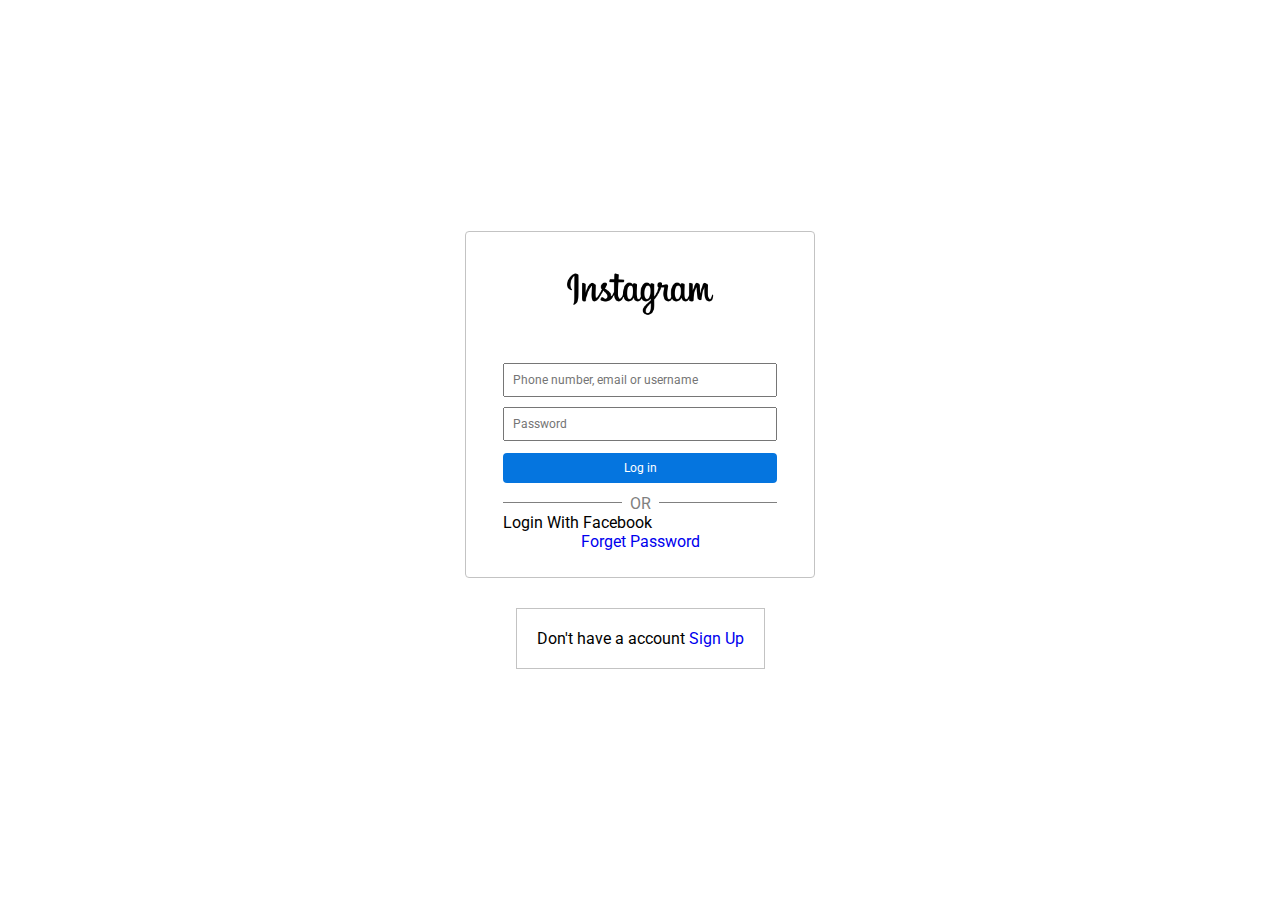
<file: index.html>
<!DOCTYPE html>
<html lang="en">
  <head>
    <meta charset="UTF-8" />
    <meta name="viewport" content="width=device-width, initial-scale=1.0" />
    <title>login Page | instagram</title>
    <link rel="stylesheet" href="style.css" />
    <link
      rel="stylesheet"
      href="https://cdnjs.cloudflare.com/ajax/libs/font-awesome/5.15.3/css/all.min.css"
    />
    <link
      rel="stylesheet"
      href="https://fonts.googleapis.com/css2?family=Roboto"
    />
  </head>
  <body>
    <div class="container">
      <div class="center">
        <div class="header">
          <img
            src="instagramlogo.png"
            alt="InstagramLogo"
            class="instaLogo"
            width="150px"
          />
        </div>
        <div class="inputElement">
          <input
            type="text"
            name=""
            id=""
            placeholder="Phone number, email or username"
            class="inputText"
          />

          <input type="text" placeholder="Password" class="inputText" />
          <input type="submit" value="Log in" class="inputButton" />
          <div class="line">
            <span class="arrow"></span>
            <span class="content">&nbsp;OR&nbsp;</span>
            <span class="arrow"></span>
          </div>
          <div class="social_icon">
            Login With Facebook
          </div>
          <div class="forgetPassword"><a href="https://www.instagram.com/accounts/password/reset/">Forget Password</a></div>
        </div>
      </div>
      <div class="footer">
        <p>Don't have a account <span> <a href="https://www.instagram.com/accounts/emailsignup/">Sign Up</a> </span></p>
      </div>
    </div>
  </body>
</html>
</file>
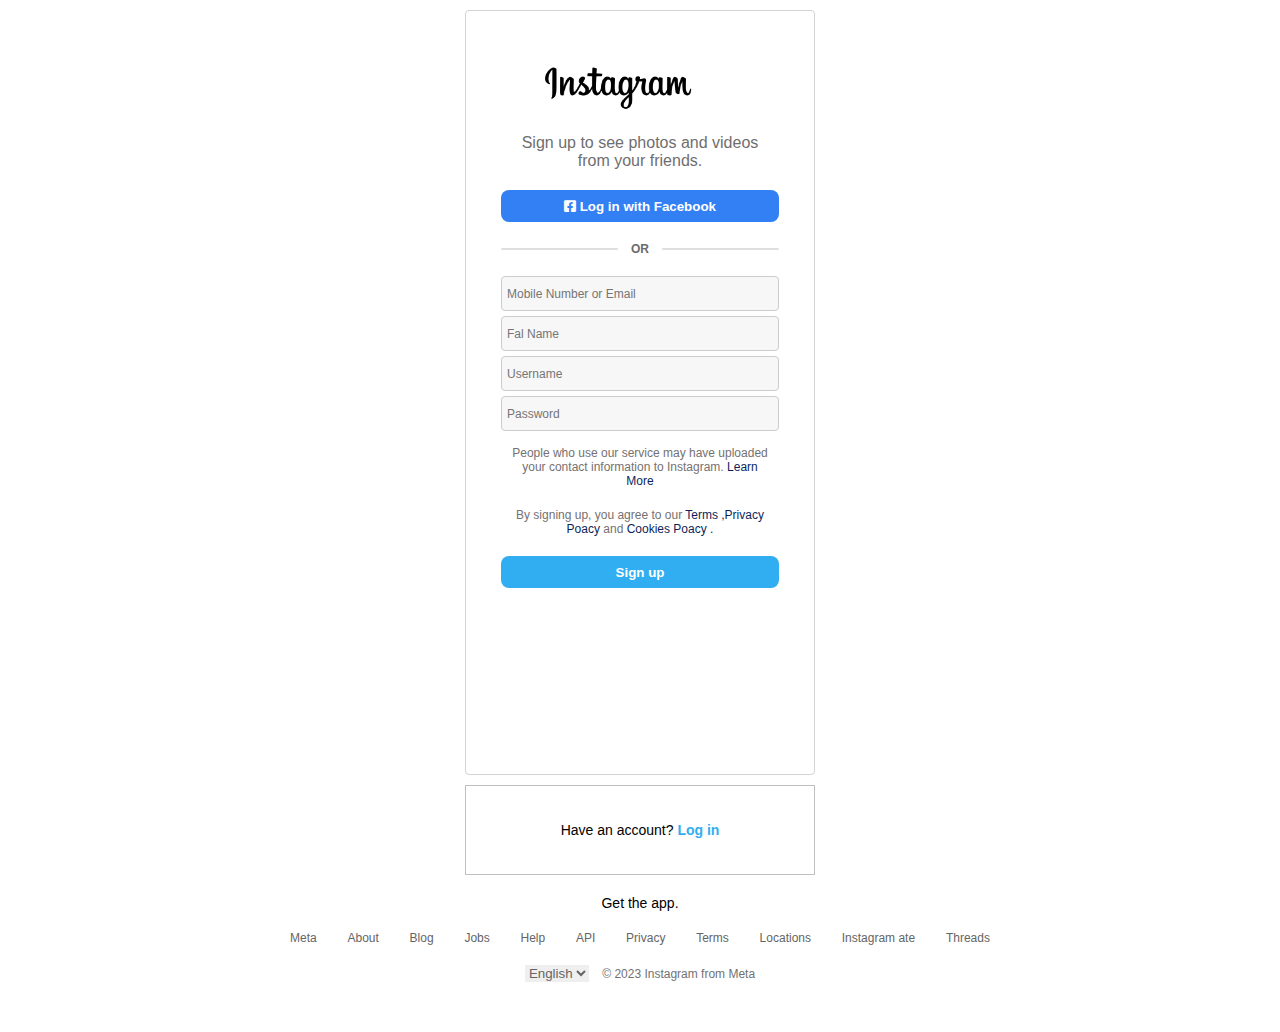
<file: signup.html>
<!DOCTYPE html>
<html lang="en">
  <head>
    <meta charset="UTF-8" />
    <meta name="viewport" content="width=device-width, initial-scale=1.0" />
    <title>signup page | page</title>
    <link rel="stylesheet" href="signup.css" />
    <link rel="stylesheet" href="https://cdnjs.cloudflare.com/ajax/libs/font-awesome/5.15.3/css/all.min.css" />

  </head>
  <body>
    <header>
      <div class="container">
        <div class="center">
          <img src="instagramlogo.png" alt="" width="150px" />
          <div class="sub-title">
            Sign up to see photos and videos <br />
            from your friends.
          </div>
          <button class="login-btn">
            <i class="fab fa-facebook-square"></i>&nbsp;Log in with Facebook
          </button>
          <div class="line">
            <span class="arrow"></span>
            <span class="content"
              >&nbsp;&nbsp;&nbsp;&nbsp;OR&nbsp;&nbsp;&nbsp;&nbsp;</span
            >
            <span class="arrow"></span>
          </div>
          <div class="input-group">
            <input type="text" placeholder="Mobile Number or Email" />
            <input type="text" placeholder="Fal Name" />
            <input type="text" placeholder="Username" />
            <input type="text" placeholder="Password" />
          </div>
          <div class="learn-more">
            <p>
              People who use our service may have uploaded <br />
              your contact information to Instagram.
              <a href=""
                >Learn <br />
                More</a
              >
            </p>
          </div>
          <div class="terms">
            <p>
              By signing up, you agree to our <a href="">Terms ,</a
              ><a href="">Privacy Poacy</a> and <a href="">Cookies Poacy .</a>
            </p>
          </div>
          <button class="sign-up" hre="index.html" >Sign up</button>
        </div>
      </div>
    </header>
    <section class="Log-in">
      <p>Have an account? <a href="">Log in</a></p>
    </section>
    <section class="get-the-app">
      <p>Get the app.</p>
    </section>
    <section class="footer-list">
      <div><a href="">Meta</a> </div>
      <div><a href="">About</a> </div>
      <div><a href="">Blog</a> </div>
      <div><a href="">Jobs</a> </div>
      <div><a href="">Help</a> </div>
      <div><a href="">API</a> </div>
      <div><a href="">Privacy</a> </div>
      <div><a href="">Terms</a> </div>
      <div><a href="">Locations</a> </div>
      <div><a href="">Instagram ate</a> </div>
      <div><a href="">Threads</a> </div>
    </section>
    <footer class="footer">
      <select class="languages">
        <option value="">English</option>
        <option value="">English</option>
        <option value="">English</option>
        <option value="">English</option>
        <option value="">English</option>
        <option value="">English</option>
        <option value="">English</option>
        <option value="">English</option>
        <option value="">English</option>
        <option value="">English</option>
      </select> &nbsp;&nbsp;
      &copy 2023 Instagram from Meta
    </footer>
  </body>
</html>
</file>
<file: style.css>
*{
    margin: 0;
    padding: 0;
    box-sizing: border-box;
    font-family: "Roboto", sans-serif;
}
.container{
    width: 100%;
    height: 100vh;
    display: flex;
    flex-direction: column;
    justify-content: center;
    align-items: center;
}
.center{
    width: 350px;
    border: 1px solid rgb(195, 195, 195);
    border-radius: 4px;
}
.center .header{
    display: flex;
    justify-content: center;
    margin-top: 20px;
    margin-bottom: 17px;
}
.center .inputElement{
    display: flex;
    flex-direction: column;
    margin: 0 37px 0 37px;
}

/* input section */

 .inputElement .inputText{
    padding: 8px;
    font-size: 12px;
    margin-top: 10px;
 }
 .inputText:focus{
    outline: gray;
 }

 .inputButton{
    background-color: rgb(5, 117, 223);
    color: white;
    font-size: 12px;
    padding: 8px;
    border-radius: 4px;
    margin-bottom: 12px;
    margin-top: 12px;
    border: none;
    
 }
 .line{
    display: flex;
    margin-top: 7px;
 }
 .arrow {
    background-color: gray;
    height: 1px;
    width: 140px;
 }

 .content{
    color: gray;
    margin-top: -8px;
    margin-left: 4px;
    margin-right: 4px;
 }
 
 .social-icon{
    margin: auto;
    margin-top: 10px;
    margin-bottom: 15px;
 }
 .fab{
    padding: 5px;
    color: rgb(0, 55, 107);
 }
 .social-icon span{
    color: rgb(0, 55, 107);
    font-size: 14px;
    font-weight: 600;
 }
 .forgetPassword{
    margin: auto;
    color: rgb(3, 66, 123);
    margin-bottom: 26px;
 }
 .forgetPassword a{
    text-decoration: none;
 }
 .footer{
    margin-top: 30px;
    border: 1px solid rgb(195, 195, 195);
    padding: 20px;
    text-align: center;
 }
 .footer span{
    color: rgb(0, 66, 128);
    font-weight: 400;
 }
 .footer span a{
    text-decoration: none;
 }

 /* style end current update now */
</file>
<file: signup.css>
*{
    margin: 0;
    padding: 0;
    box-sizing: border-box;
}
/* Body Section Start */
body{
    display: flex;
    flex-direction: column;
    align-items: center;
    justify-content: center;
    font-family: 'Proxima Nova', sans-serif;
}
/* Body Section End */

/* Container Section Start (main Container) */
.container{
    margin-top: 10px;
    width: 350px;
    height: 85vh;
    border: 1px solid rgb(212, 211, 211);
    border-radius: 4px;
    padding: 35px;
    display: flex;
    justify-content: center;
    margin-bottom: 10px;
    border-radius: 4px;
}
/* Container Section End */


.container img{
    margin-left: 42px;
}
.sub-title{
    font-size: 16px;
    font-weight: 400;
    color: rgb(111, 110, 110);
    text-align: center;
}
.login-btn{
    width: 100%;
    height: 32px;
    border-radius: 8px;
    border: none;
    background-color: rgb(51, 128, 244);
    color: white;
    margin-top: 20px;
    font-weight: bold;
    margin-bottom: 20px;
}
.line{
    width: 100%;
    display: flex;
    align-items: center;
    margin-bottom: 20px;
}
.line .arrow{
    width: 45%;
    height: 2px;
    background-color: rgb(223, 223, 223);
    border-radius: 4px;
}
.line .content{
    font-size: 12px;
    font-weight: bold;
    color: rgb(107, 107, 107);
}
.input-group input{
    width: 100%;
    height: 35px;
    margin-bottom: 5px;
    padding-left: 5px;
    font-size: 12px;
    border: 1px solid rgb(204, 204, 204);
    border-radius: 4px;
    background-color: rgb(247, 247, 247);
}
.learn-more{
    margin-top: 10px;
}
.learn-more, .terms{
    font-size: 12px;
    color: rgb(117, 113, 113);
    text-align: center;
    margin-bottom: 20px;
}
a{
    text-decoration: none;
    color: rgb(12, 31, 91);
}

.sign-up{
    width: 100%;
    height: 32px;
    background-color: rgb(49, 174, 241);
    color: white;
    font-weight: bold;
    border: none;
    border-radius: 8px;
}
.Log-in{
    width: 350px;
    height: 10vh;
    border: 1px solid silver;
    text-align: center;
    display: flex;
    align-items: center;
    justify-content: center;
    font-size: 14px;
}
.Log-in a{
    text-decoration: none;
    color: rgb(49, 174, 241);
    font-weight: bold;
}
.get-the-app{
    margin-top: 20px;
    margin-bottom: 20px;
    font-size: 14px;
    display: inline-block;
}
.footer-list {
    width: 700px;
    display: flex;
    justify-content: space-between;
    font-size: 12px;
    margin-bottom: 20px;
}
.footer-list div a{
    color: rgb(101, 101, 101);
}
.footer{
    font-size: 12px;
    color: rgb(114, 114, 114);
}
.footer .languages{
    border: none;
    color: rgb(101,101,101);
    margin-bottom: 50px;
    word-spacing: px;
}
</file>
